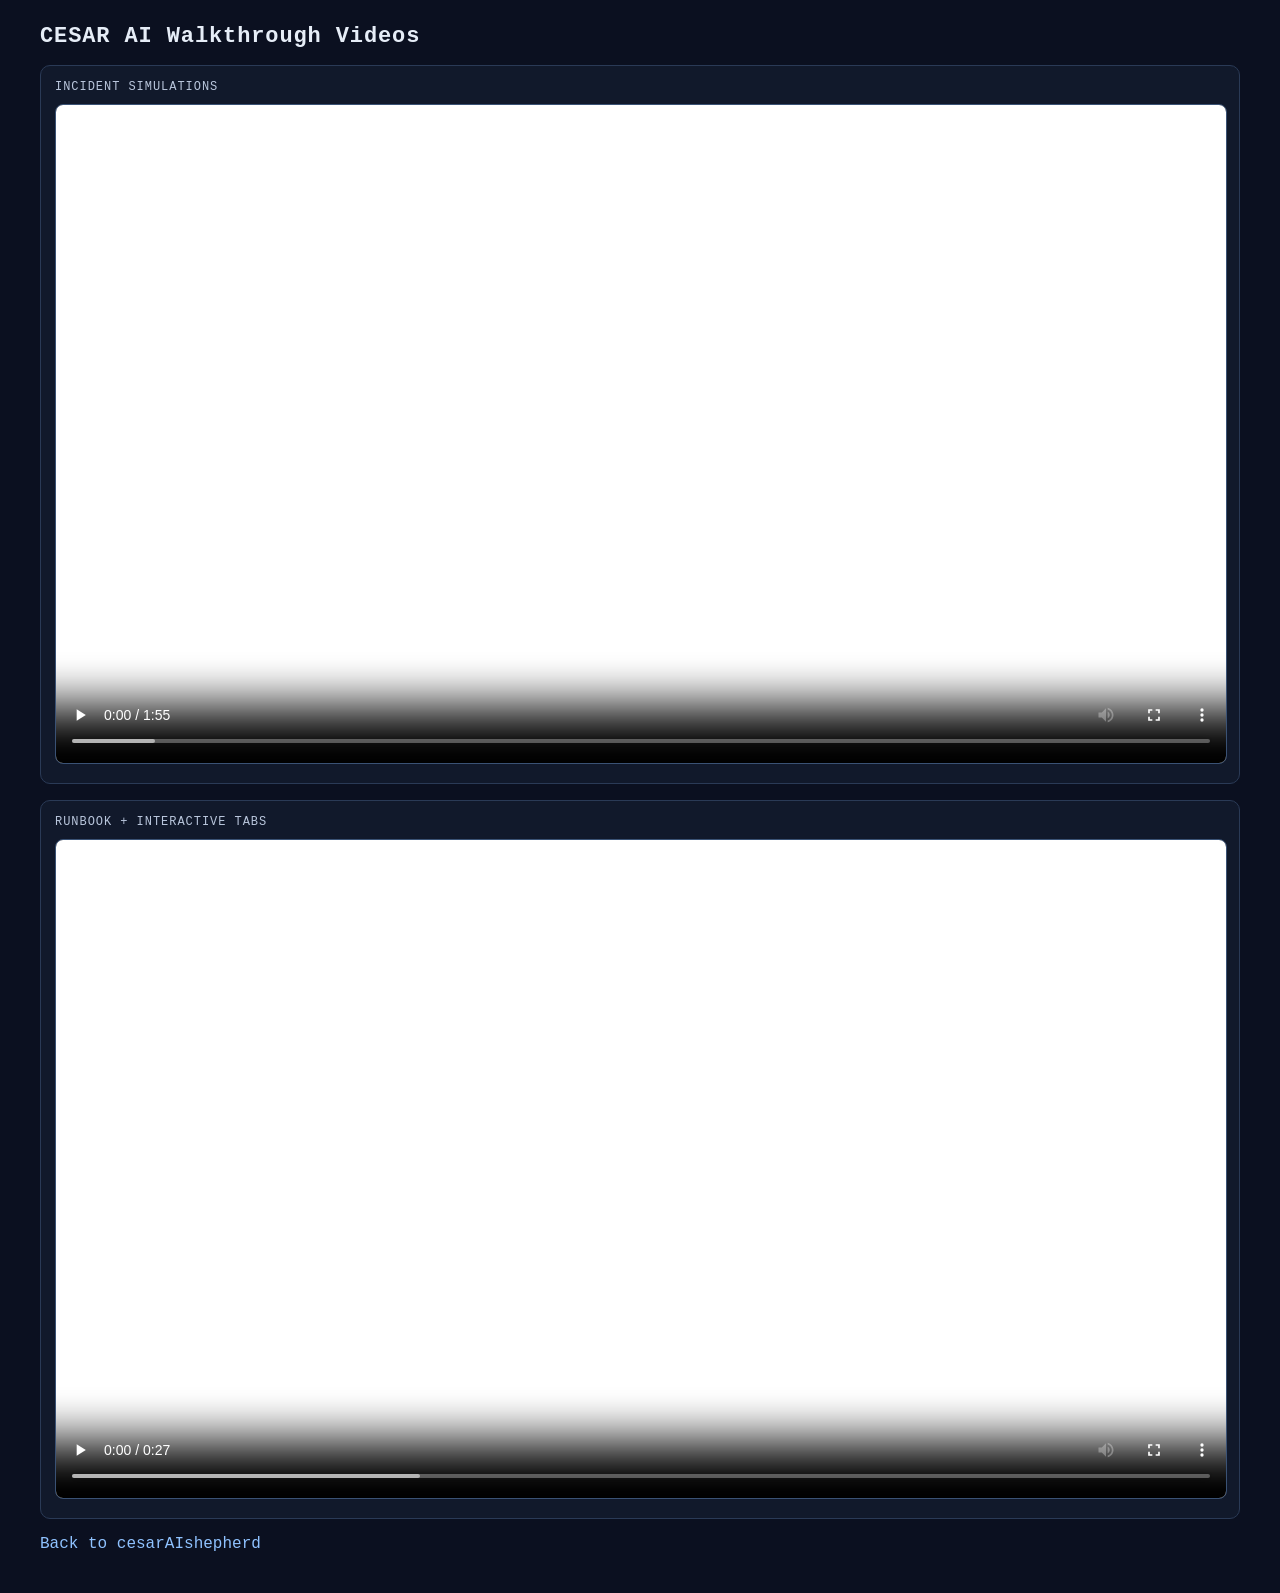
<file: videos/index.html>
<!doctype html>
<html lang="en">
  <head>
    <meta charset="UTF-8" />
    <meta name="viewport" content="width=device-width, initial-scale=1.0" />
    <title>CESAR AI Walkthrough Videos</title>
    <style>
      :root {
        color-scheme: dark;
      }
      body {
        margin: 0;
        background: #0b1020;
        color: #e6edf7;
        font-family: "IBM Plex Mono", "Courier New", monospace;
      }
      .wrap {
        max-width: 1200px;
        margin: 0 auto;
        padding: 24px;
      }
      h1 {
        margin: 0 0 16px 0;
        font-size: 22px;
        letter-spacing: 0.04em;
      }
      .card {
        border: 1px solid #2a3a56;
        border-radius: 10px;
        background: #11192b;
        padding: 14px;
        margin-bottom: 16px;
      }
      .label {
        font-size: 12px;
        color: #b9c6dc;
        margin-bottom: 10px;
        letter-spacing: 0.08em;
        text-transform: uppercase;
      }
      video {
        width: 100%;
        border-radius: 8px;
        border: 1px solid #3a5275;
        background: #0b1020;
      }
      a {
        color: #8fc2ff;
        text-decoration: none;
      }
      a:hover {
        text-decoration: underline;
      }
    </style>
  </head>
  <body>
    <main class="wrap">
      <h1>CESAR AI Walkthrough Videos</h1>

      <section class="card">
        <div class="label">Incident Simulations</div>
        <video controls preload="metadata">
          <source src="./incident-simulations.webm" type="video/webm" />
        </video>
      </section>

      <section class="card">
        <div class="label">Runbook + Interactive Tabs</div>
        <video controls preload="metadata">
          <source src="./runbook-and-tabs.webm" type="video/webm" />
        </video>
      </section>

      <p><a href="../">Back to cesarAIshepherd</a></p>
    </main>
  </body>
</html>
</file>
